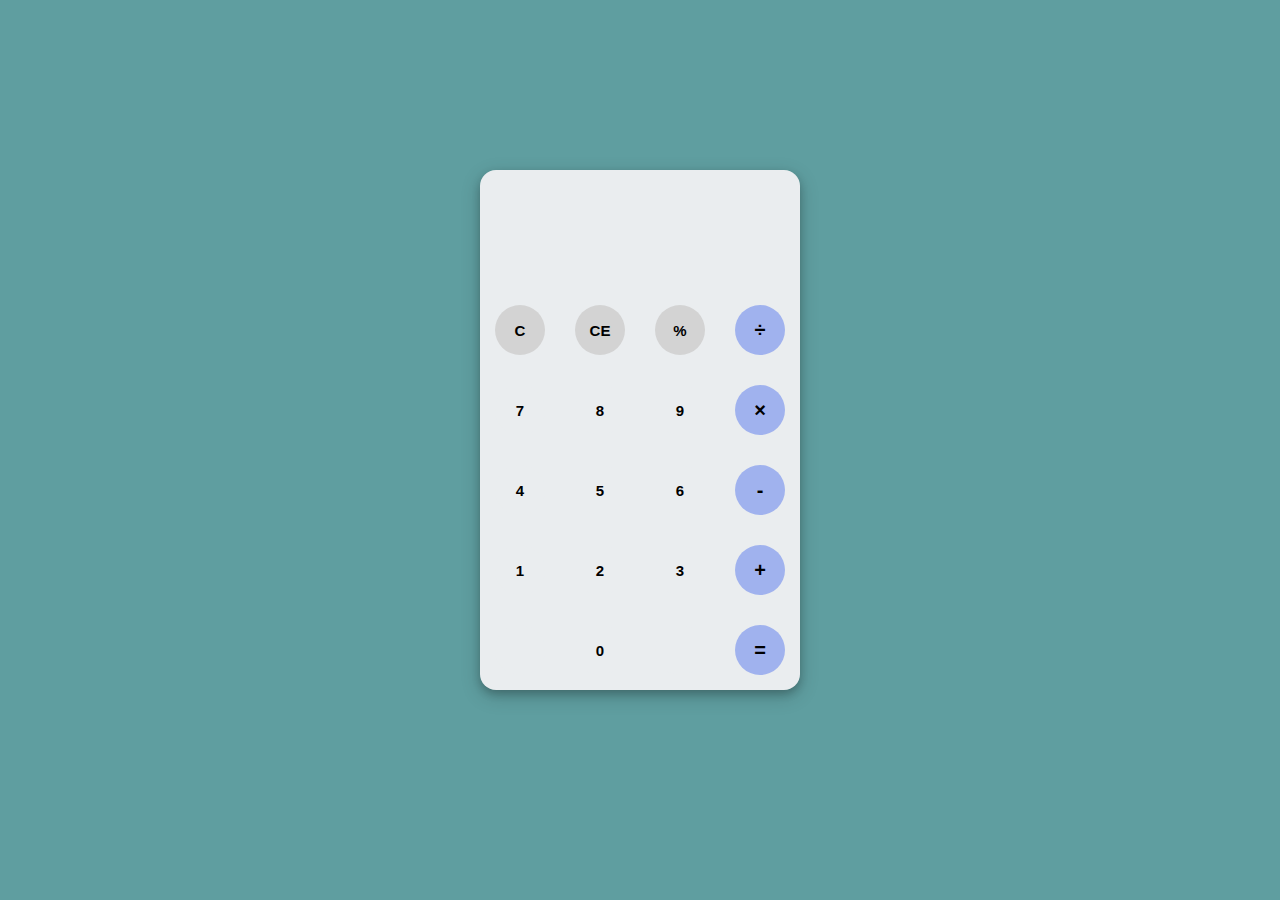
<file: projects/Calculator App with JavaScript/index.html>
<!DOCTYPE html>
<html lang="en">
  <head>
    <meta charset="UTF-8" />
    <meta http-equiv="X-UA-Compatible" content="IE=edge" />
    <meta name="viewport" content="width=device-width, initial-scale=1.0" />
    <link rel="stylesheet" href="style.css" />
    <link rel="preconnect" href="https://fonts.googleapis.com" />
    <title>Calculator</title>
  </head>
  <body>
    <div class="container">
      <div class="calculator">
        <div class="result">
          <div class="history">
            <p id="history-value"></p>
          </div>
          <div class="output">
            <p id="output-value"></p>
          </div>
        </div>
        <div class="keyboard">
          <button class="operator" id="clear">C</button>
          <button class="operator" id="backspace">CE</button>
          <button class="operator" id="%">%</button>
          <button class="operator" id="/">&#247;</button>

          <button class="number" id="7">7</button>
          <button class="number" id="8">8</button>
          <button class="number" id="9">9</button>
          <button class="operator" id="*">&times;</button>

          <button class="number" id="4">4</button>
          <button class="number" id="5">5</button>
          <button class="number" id="6">6</button>
          <button class="operator" id="-">-</button>

          <button class="number" id="1">1</button>
          <button class="number" id="2">2</button>
          <button class="number" id="3">3</button>
          <button class="operator" id="+">+</button>

          <button class="empty" id="empty"></button>
          <button class="number" id="0">0</button>
          <button class="empty" id="empty"></button>
          <button class="operator" id="=">=</button>
        </div>
      </div>
    </div>

    <script src="app.js"></script>
  </body>
</html>
</file>
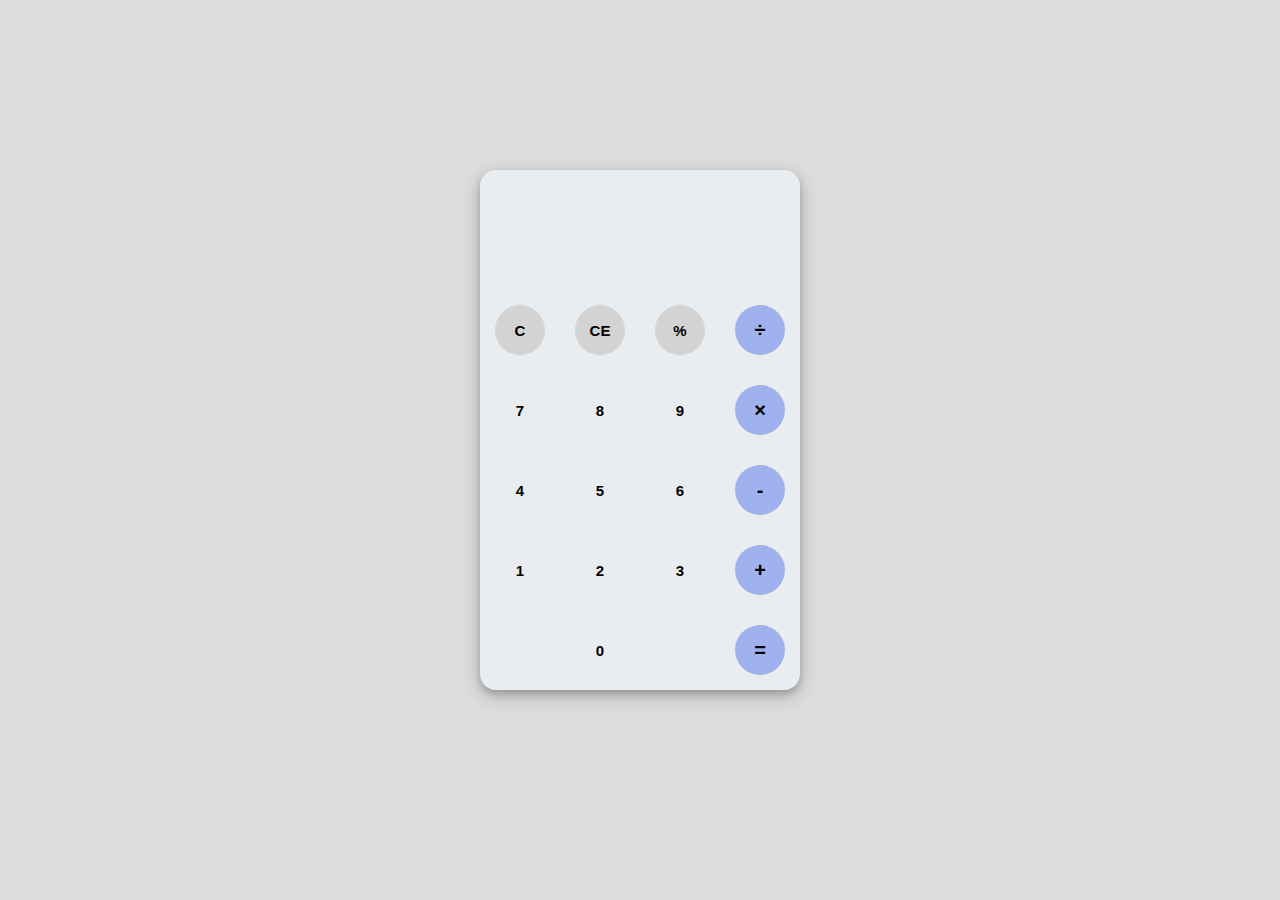
<file: projects/CalculatorApp/index.html>
<!DOCTYPE html>
<html lang="en">
  <head>
    <meta charset="UTF-8" />
    <meta http-equiv="X-UA-Compatible" content="IE=edge" />
    <meta name="viewport" content="width=device-width, initial-scale=1.0" />
    <link rel="stylesheet" href="style.css" />
    <link rel="preconnect" href="https://fonts.googleapis.com" />
    <title>Calculator App</title>
    <link rel="icon" type="image/x-icon" href="./favicon.png" />
  </head>
  <body>
    <div class="container">
      <div class="calculator">
        <div class="result">
          <div class="history">
            <p id="history-value"></p>
          </div>
          <div class="output">
            <p id="output-value"></p>
          </div>
        </div>
        <div class="keyboard">
          <button class="operator" id="clear">C</button>
          <button class="operator" id="backspace">CE</button>
          <button class="operator" id="%">%</button>
          <button class="operator" id="/">&#247;</button>

          <button class="number" id="7">7</button>
          <button class="number" id="8">8</button>
          <button class="number" id="9">9</button>
          <button class="operator" id="*">&times;</button>

          <button class="number" id="4">4</button>
          <button class="number" id="5">5</button>
          <button class="number" id="6">6</button>
          <button class="operator" id="-">-</button>

          <button class="number" id="1">1</button>
          <button class="number" id="2">2</button>
          <button class="number" id="3">3</button>
          <button class="operator" id="+">+</button>

          <button class="empty" id="empty"></button>
          <button class="number" id="0">0</button>
          <button class="empty" id="empty"></button>
          <button class="operator" id="=">=</button>
        </div>
      </div>
    </div>

    <script src="app.js"></script>
  </body>
</html>
</file>
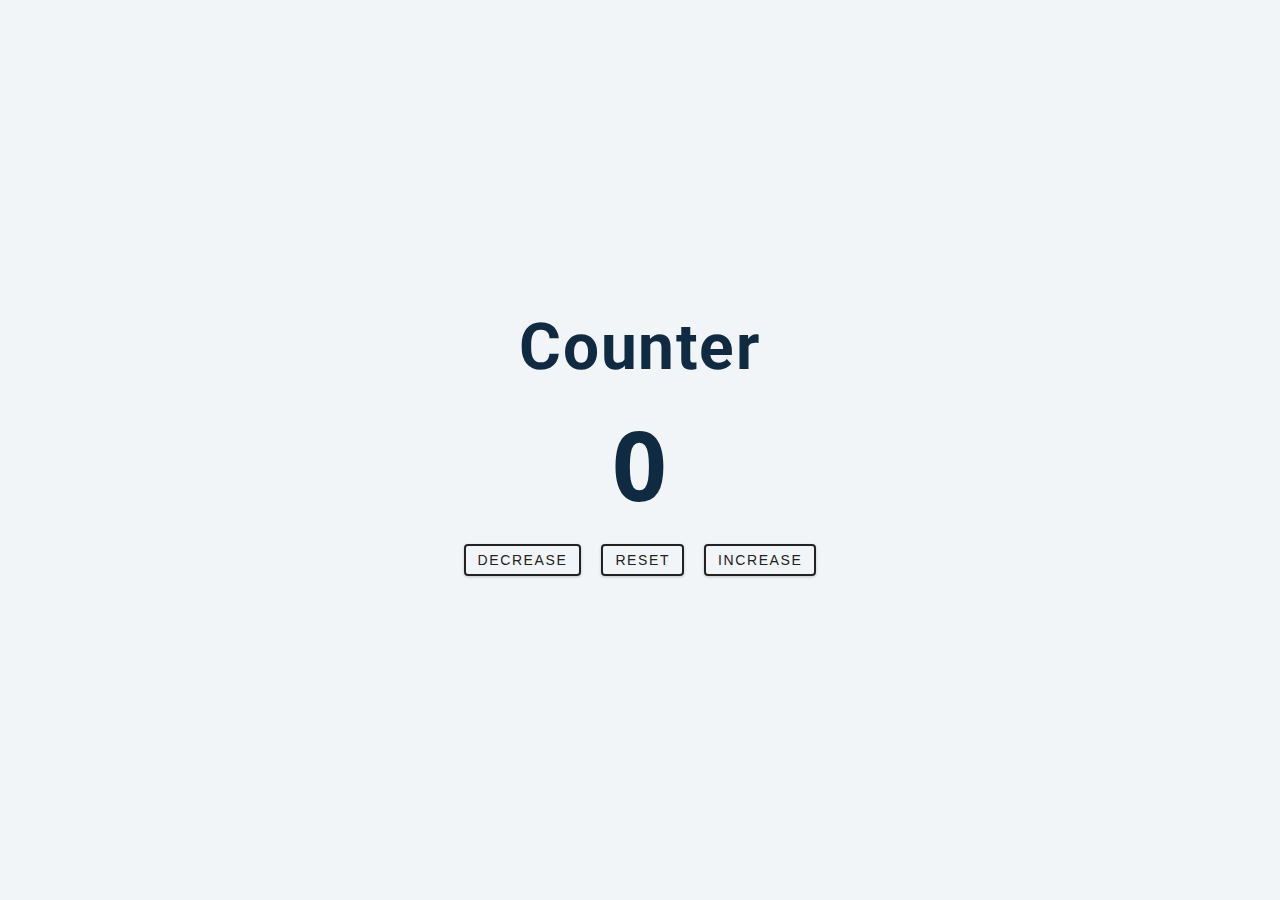
<file: projects/Counter App with JavaScript/index.html>
<!DOCTYPE html>
<html lang="en">
  <head>
    <meta charset="UTF-8" />
    <meta http-equiv="X-UA-Compatible" content="IE=edge" />
    <meta name="viewport" content="width=device-width, initial-scale=1.0" />
    <title>Document</title>
    <link rel="stylesheet" href="styles.css" />
  </head>
  <body>
    <main>
      <div class="container">
        <h1>Counter</h1>
        <span id="value">0</span>
        <div class="button-container">
          <button class="btn decrease">decrease</button>
          <button class="btn reset">reset</button>
          <button class="btn increase">increase</button>
        </div>
      </div>
    </main>
    <script src="app.js"></script>
  </body>
</html>
</file>
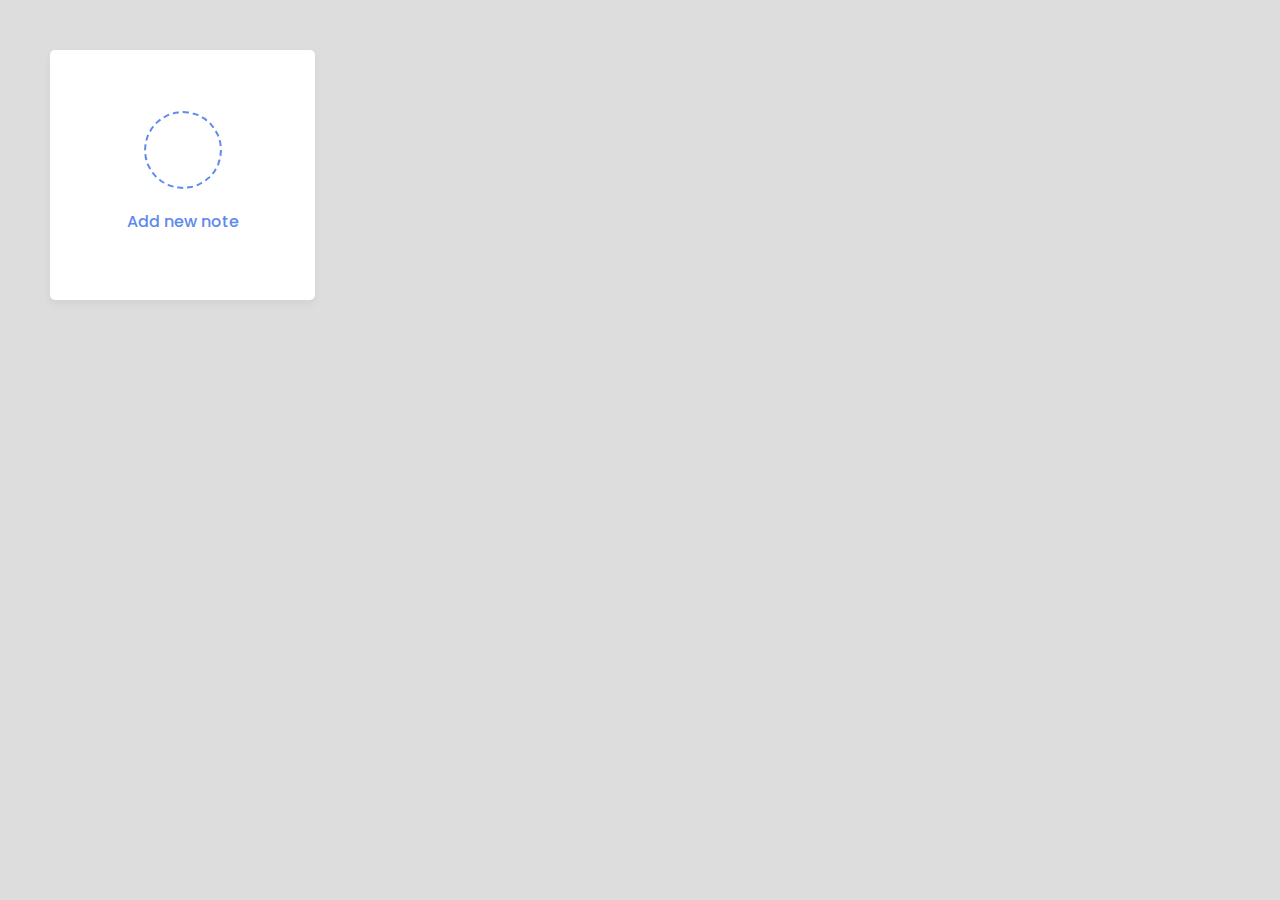
<file: projects/NotesApp/index.html>
<!DOCTYPE html>
<html lang="en" dir="ltr">
  <head>
    <meta charset="utf-8" />
    <title>Notes App in JavaScript</title>

    <link rel="stylesheet" href="style.css" />
    <link rel="icon" type="image/x-icon" href="./favicon.png" />
    <meta name="viewport" content="width=device-width, initial-scale=1.0" />
    <!-- Iconscout Link For Icons -->
    <link
      rel="stylesheet"
      href="https://unicons.iconscout.com/release/v4.0.0/css/line.css"
    />
  </head>
  <body>
    <div class="popup-box">
      <div class="popup">
        <div class="content">
          <header>
            <p></p>
            <i class="uil uil-times"></i>
          </header>
          <form action="#">
            <div class="row title">
              <label>Title</label>
              <input type="text" spellcheck="false" />
            </div>
            <div class="row description">
              <label>Description</label>
              <textarea spellcheck="false"></textarea>
            </div>
            <button></button>
          </form>
        </div>
      </div>
    </div>
    <div class="wrapper">
      <li class="add-box">
        <div class="icon"><i class="uil uil-plus"></i></div>
        <p>Add new note</p>
      </li>
    </div>

    <script src="script.js"></script>
  </body>
</html>
</file>
<file: projects/Calculator App with JavaScript/style.css>
body {
  font-family: "Poppins", sans-serif;
  background-color: cadetblue;
}

.container {
  width: 1000px;
  height: 550px;
  /* background-image: linear-gradient(rgba(0,0,0,0.3), rgba(0,0,0,0.3)), url(./Images/background-img.jpeg); */
  margin: 150px auto;
}

.calculator {
  width: 320px;
  height: 520px;
  background-color: #eaedef;
  /* background-color: black; DARK THEME?*/
  margin: 0 auto;
  top: 20px;
  position: relative;
  border-radius: 1rem;
  box-shadow: 0 4px 8px 0 rgba(0, 0, 0, 0.2), 0 6px 20px 0 rgba(0, 0, 0, 0.19);
}

.result {
  height: 120px;
}

.history {
  text-align: right;
  height: 20px;
  margin: 0 20px;
  padding-top: 20px;
  font-size: 15px;
  color: #919191;
}

.output {
  text-align: right;
  height: 60px;
  margin: 10px 20px;
  font-size: 30px;
}

.keyboard {
  height: 400px;
}

.operator,
.number,
.empty {
  width: 50px;
  height: 50px;
  margin: 15px;
  float: left;
  border-radius: 50%;
  border-width: 0;
  font-weight: bold;
  font-size: 15px;
}

.number,
.empty {
  background-color: #eaedef;
}

.operator {
  background-color: lightgrey;
}

.number,
.operator {
  cursor: pointer;
}

.operator:active,
.number:active {
  font-size: 13px;
}

.operator:focus,
.number:focus,
.empty:focus {
  outline: 0;
}

.operator:nth-child(4) {
  font-size: 20px;
  background-color: rgb(160, 178, 238);
}

.operator:nth-child(8) {
  font-size: 20px;
  background-color: rgb(160, 178, 238);
}

.operator:nth-child(12) {
  font-size: 20px;
  background-color: rgb(160, 178, 238);
}

.operator:nth-child(16) {
  font-size: 20px;
  background-color: rgb(160, 178, 238);
}

.operator:nth-child(20) {
  font-size: 20px;
  background-color: rgb(160, 178, 238);
}
</file>
<file: projects/CalculatorApp/style.css>
body {
  font-family: "Poppins", sans-serif;
  background-color: #dddddd;
}

.container {
  width: 1000px;
  height: 550px;
  /* background-image: linear-gradient(rgba(0,0,0,0.3), rgba(0,0,0,0.3)), url(./Images/background-img.jpeg); */
  margin: 150px auto;
}

.calculator {
  width: 320px;
  height: 520px;
  background-color: #eaedef;
  /* background-color: black; DARK THEME?*/
  margin: 0 auto;
  top: 20px;
  position: relative;
  border-radius: 1rem;
  box-shadow: 0 4px 8px 0 rgba(0, 0, 0, 0.2), 0 6px 20px 0 rgba(0, 0, 0, 0.19);
}

.result {
  height: 120px;
}

.history {
  text-align: right;
  height: 20px;
  margin: 0 20px;
  padding-top: 20px;
  font-size: 15px;
  color: #919191;
}

.output {
  text-align: right;
  height: 60px;
  margin: 10px 20px;
  font-size: 30px;
}

.keyboard {
  height: 400px;
}

.operator,
.number,
.empty {
  width: 50px;
  height: 50px;
  margin: 15px;
  float: left;
  border-radius: 50%;
  border-width: 0;
  font-weight: bold;
  font-size: 15px;
}

.number,
.empty {
  background-color: #eaedef;
}

.operator {
  background-color: lightgrey;
}

.number,
.operator {
  cursor: pointer;
}

.operator:active,
.number:active {
  font-size: 13px;
}

.operator:focus,
.number:focus,
.empty:focus {
  outline: 0;
}

.operator:nth-child(4) {
  font-size: 20px;
  background-color: rgb(160, 178, 238);
}

.operator:nth-child(8) {
  font-size: 20px;
  background-color: rgb(160, 178, 238);
}

.operator:nth-child(12) {
  font-size: 20px;
  background-color: rgb(160, 178, 238);
}

.operator:nth-child(16) {
  font-size: 20px;
  background-color: rgb(160, 178, 238);
}

.operator:nth-child(20) {
  font-size: 20px;
  background-color: rgb(160, 178, 238);
}
</file>
<file: projects/Counter App with JavaScript/styles.css>
/*
=============== 
Fonts
===============
*/
@import url("https://fonts.googleapis.com/css?family=Open+Sans|Roboto:400,700&display=swap");

/*
=============== 
Variables
===============
*/

:root {
  /* dark shades of primary color*/
  --clr-primary-1: hsl(205, 86%, 17%);
  --clr-primary-2: hsl(205, 77%, 27%);
  --clr-primary-3: hsl(205, 72%, 37%);
  --clr-primary-4: hsl(205, 63%, 48%);
  /* primary/main color */
  --clr-primary-5: hsl(205, 78%, 60%);
  /* lighter shades of primary color */
  --clr-primary-6: hsl(205, 89%, 70%);
  --clr-primary-7: hsl(205, 90%, 76%);
  --clr-primary-8: hsl(205, 86%, 81%);
  --clr-primary-9: hsl(205, 90%, 88%);
  --clr-primary-10: hsl(205, 100%, 96%);
  /* darkest grey - used for headings */
  --clr-grey-1: hsl(209, 61%, 16%);
  --clr-grey-2: hsl(211, 39%, 23%);
  --clr-grey-3: hsl(209, 34%, 30%);
  --clr-grey-4: hsl(209, 28%, 39%);
  /* grey used for paragraphs */
  --clr-grey-5: hsl(210, 22%, 49%);
  --clr-grey-6: hsl(209, 23%, 60%);
  --clr-grey-7: hsl(211, 27%, 70%);
  --clr-grey-8: hsl(210, 31%, 80%);
  --clr-grey-9: hsl(212, 33%, 89%);
  --clr-grey-10: hsl(210, 36%, 96%);
  --clr-white: #fff;
  --clr-red-dark: hsl(360, 67%, 44%);
  --clr-red-light: hsl(360, 71%, 66%);
  --clr-green-dark: hsl(125, 67%, 44%);
  --clr-green-light: hsl(125, 71%, 66%);
  --clr-black: #222;
  --ff-primary: "Roboto", sans-serif;
  --ff-secondary: "Open Sans", sans-serif;
  --transition: all 0.3s linear;
  --spacing: 0.1rem;
  --radius: 0.25rem;
  --light-shadow: 0 5px 15px rgba(0, 0, 0, 0.1);
  --dark-shadow: 0 5px 15px rgba(0, 0, 0, 0.2);
  --max-width: 1170px;
  --fixed-width: 620px;
}
/*
=============== 
Global Styles
===============
*/

*,
::after,
::before {
  margin: 0;
  padding: 0;
  box-sizing: border-box;
}
body {
  font-family: var(--ff-secondary);
  background: var(--clr-grey-10);
  color: var(--clr-grey-1);
  line-height: 1.5;
  font-size: 0.875rem;
}
ul {
  list-style-type: none;
}
a {
  text-decoration: none;
}
h1,
h2,
h3,
h4 {
  letter-spacing: var(--spacing);
  text-transform: capitalize;
  line-height: 1.25;
  margin-bottom: 0.75rem;
  font-family: var(--ff-primary);
}
h1 {
  font-size: 3rem;
}
h2 {
  font-size: 2rem;
}
h3 {
  font-size: 1.25rem;
}
h4 {
  font-size: 0.875rem;
}
p {
  margin-bottom: 1.25rem;
  color: var(--clr-grey-5);
}
@media screen and (min-width: 800px) {
  h1 {
    font-size: 4rem;
  }
  h2 {
    font-size: 2.5rem;
  }
  h3 {
    font-size: 1.75rem;
  }
  h4 {
    font-size: 1rem;
  }
  body {
    font-size: 1rem;
  }
  h1,
  h2,
  h3,
  h4 {
    line-height: 1;
  }
}
/*  global classes */

/* section */
.section {
  padding: 5rem 0;
}

.section-center {
  width: 90vw;
  margin: 0 auto;
  max-width: 1170px;
}
@media screen and (min-width: 992px) {
  .section-center {
    width: 95vw;
  }
}
main {
  min-height: 100vh;
  display: grid;
  place-items: center;
}

/*
=============== 
Counter
===============
*/

main {
  min-height: 100vh;
  display: grid;
  place-items: center;
}
.container {
  text-align: center;
}
#value {
  font-size: 6rem;
  font-weight: bold;
}
.btn {
  text-transform: uppercase;
  background: transparent;
  color: var(--clr-black);
  padding: 0.375rem 0.75rem;
  letter-spacing: var(--spacing);
  display: inline-block;
  transition: var(--transition);
  font-size: 0.875rem;
  border: 2px solid var(--clr-black);
  cursor: pointer;
  box-shadow: 0 1px 3px rgba(0, 0, 0, 0.2);
  border-radius: var(--radius);
  margin: 0.5rem;
}
.btn:hover {
  color: var(--clr-white);
  background: var(--clr-black);
}
</file>
<file: projects/NotesApp/style.css>
/* Import Google Font - Poppins */
@import url("https://fonts.googleapis.com/css2?family=Poppins:wght@400;500;600;700&display=swap");
* {
  margin: 0;
  padding: 0;
  box-sizing: border-box;
  font-family: "Poppins", sans-serif;
}
body {
  background: #dddddd;
}
::selection {
  color: #fff;
  background: #5e89ee;
}
.wrapper {
  margin: 50px;
  display: grid;
  gap: 25px;
  grid-template-columns: repeat(auto-fill, 265px);
}
.wrapper li {
  height: 250px;
  list-style: none;
  border-radius: 5px;
  padding: 15px 20px 20px;
  background: #fff;
  box-shadow: 0 4px 8px rgba(0, 0, 0, 0.05);
}
.add-box,
.icon,
.bottom-content,
.popup,
header,
.settings .menu li {
  display: flex;
  align-items: center;
  justify-content: space-between;
}
.add-box {
  cursor: pointer;
  flex-direction: column;
  justify-content: center;
}
.add-box .icon {
  height: 78px;
  width: 78px;
  color: #5e89ee;
  font-size: 40px;
  border-radius: 50%;
  justify-content: center;
  border: 2px dashed #5e89ee;
}
.add-box p {
  color: #5e89ee;
  font-weight: 500;
  margin-top: 20px;
}
.note {
  display: flex;
  flex-direction: column;
  justify-content: space-between;
}
.note .details {
  max-height: 165px;
  overflow-y: auto;
}
.note .details::-webkit-scrollbar,
.popup textarea::-webkit-scrollbar {
  width: 0;
}
.note .details:hover::-webkit-scrollbar,
.popup textarea:hover::-webkit-scrollbar {
  width: 5px;
}
.note .details:hover::-webkit-scrollbar-track,
.popup textarea:hover::-webkit-scrollbar-track {
  background: #f1f1f1;
  border-radius: 25px;
}
.note .details:hover::-webkit-scrollbar-thumb,
.popup textarea:hover::-webkit-scrollbar-thumb {
  background: #e6e6e6;
  border-radius: 25px;
}
.note p {
  font-size: 22px;
  font-weight: 500;
}
.note span {
  display: block;
  color: #575757;
  font-size: 16px;
  margin-top: 5px;
}
.note .bottom-content {
  padding-top: 10px;
  border-top: 1px solid #ccc;
}
.bottom-content span {
  color: #6d6d6d;
  font-size: 14px;
}
.bottom-content .settings {
  position: relative;
}
.bottom-content .settings i {
  color: #6d6d6d;
  cursor: pointer;
  font-size: 15px;
}
.settings .menu {
  z-index: 1;
  bottom: 0;
  right: -5px;
  padding: 5px 0;
  background: #fff;
  position: absolute;
  border-radius: 4px;
  transform: scale(0);
  transform-origin: bottom right;
  box-shadow: 0 0 6px rgba(0, 0, 0, 0.15);
  transition: transform 0.2s ease;
}
.settings.show .menu {
  transform: scale(1);
}
.settings .menu li {
  height: 25px;
  font-size: 16px;
  margin-bottom: 2px;
  padding: 17px 15px;
  cursor: pointer;
  box-shadow: none;
  border-radius: 0;
  justify-content: flex-start;
}
.menu li:last-child {
  margin-bottom: 0;
}
.menu li:hover {
  background: #f5f5f5;
}
.menu li i {
  padding-right: 8px;
}

.popup-box {
  position: fixed;
  top: 0;
  left: 0;
  z-index: 2;
  height: 100%;
  width: 100%;
  background: rgba(0, 0, 0, 0.4);
}
.popup-box .popup {
  position: absolute;
  top: 50%;
  left: 50%;
  z-index: 3;
  width: 100%;
  max-width: 400px;
  justify-content: center;
  transform: translate(-50%, -50%) scale(0.95);
}
.popup-box,
.popup {
  opacity: 0;
  pointer-events: none;
  transition: all 0.25s ease;
}
.popup-box.show,
.popup-box.show .popup {
  opacity: 1;
  pointer-events: auto;
}
.popup-box.show .popup {
  transform: translate(-50%, -50%) scale(1);
}
.popup .content {
  border-radius: 5px;
  background: #fff;
  width: calc(100% - 15px);
  box-shadow: 0 0 15px rgba(0, 0, 0, 0.1);
}
.content header {
  padding: 15px 25px;
  border-bottom: 1px solid #ccc;
}
.content header p {
  font-size: 20px;
  font-weight: 500;
}
.content header i {
  color: #8b8989;
  cursor: pointer;
  font-size: 23px;
}
.content form {
  margin: 15px 25px 35px;
}
.content form .row {
  margin-bottom: 20px;
}
form .row label {
  font-size: 18px;
  display: block;
  margin-bottom: 6px;
}
form :where(input, textarea) {
  height: 50px;
  width: 100%;
  outline: none;
  font-size: 17px;
  padding: 0 15px;
  border-radius: 4px;
  border: 1px solid #999;
}
form :where(input, textarea):focus {
  box-shadow: 0 2px 4px rgba(0, 0, 0, 0.11);
}
form .row textarea {
  height: 150px;
  resize: none;
  padding: 8px 15px;
}
form button {
  width: 100%;
  height: 50px;
  color: #fff;
  outline: none;
  border: none;
  cursor: pointer;
  font-size: 17px;
  border-radius: 4px;
  background: #5e89ee;
}

@media (max-width: 660px) {
  .wrapper {
    margin: 15px;
    gap: 15px;
    grid-template-columns: repeat(auto-fill, 100%);
  }
  .popup-box .popup {
    max-width: calc(100% - 15px);
  }
  .bottom-content .settings i {
    font-size: 17px;
  }
}
</file>
